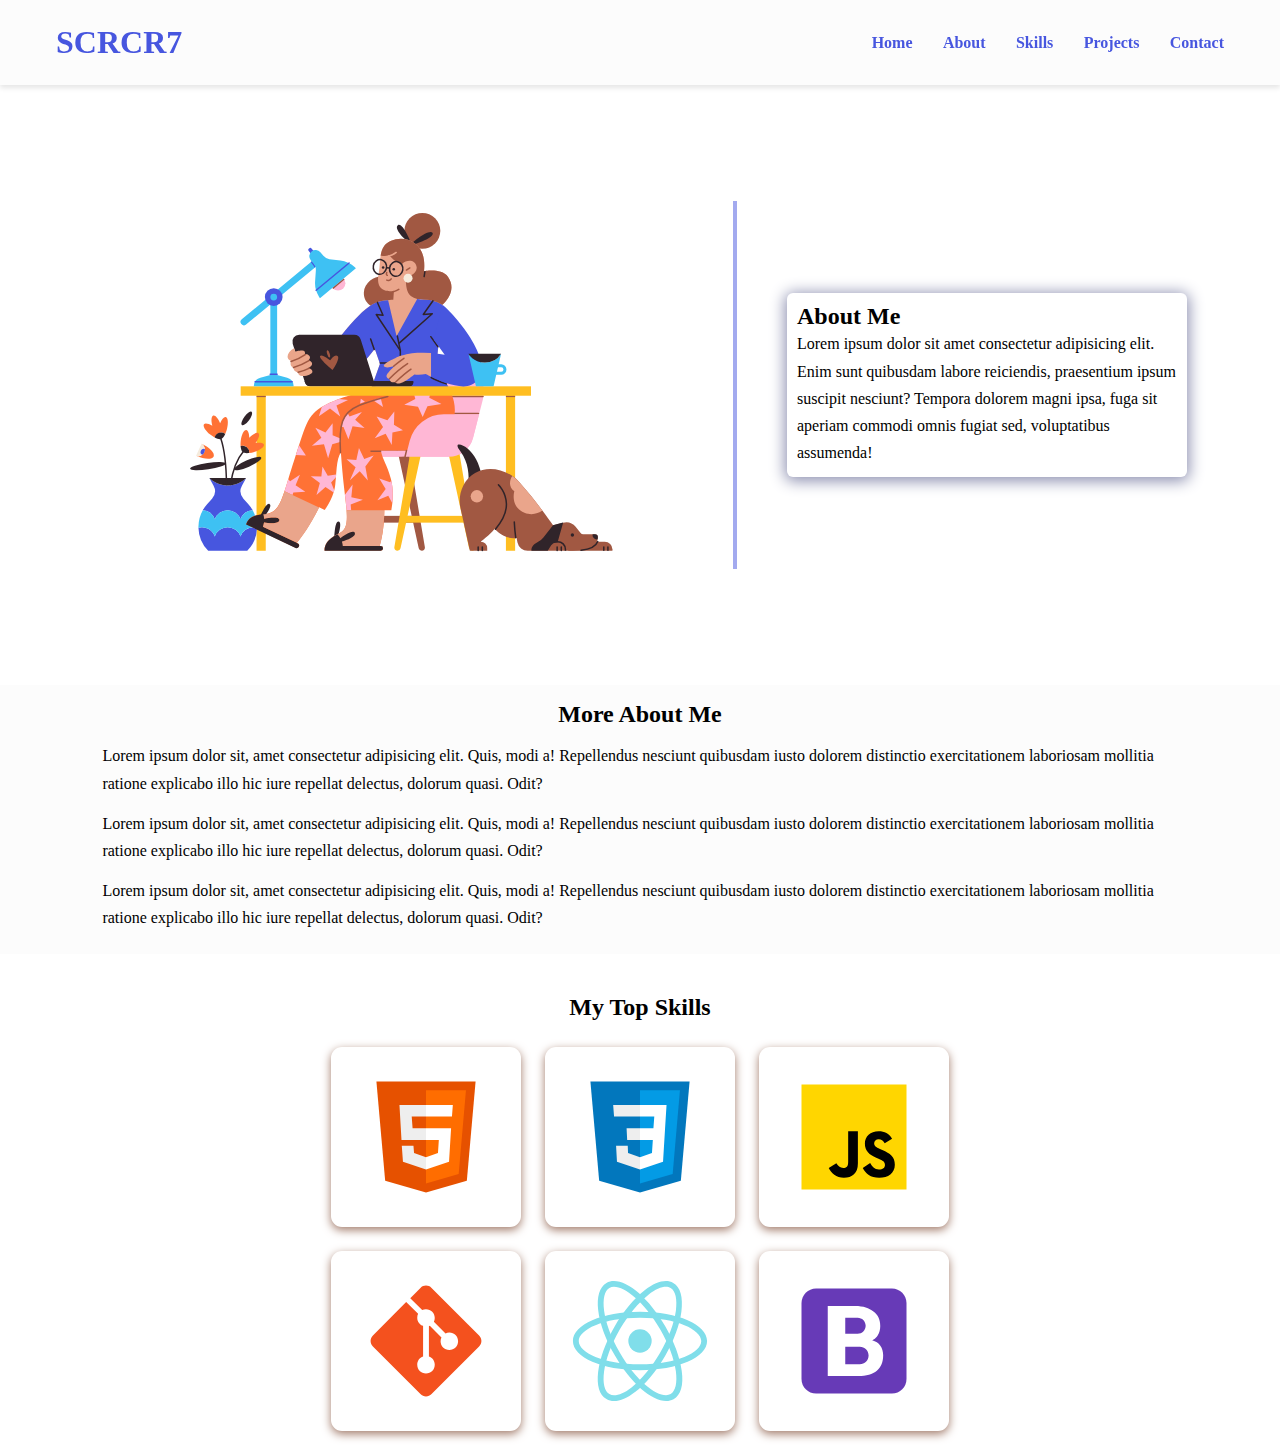
<file: scrcr7.html>
<!DOCTYPE html>
<html lang="en">

<head>
    <meta charset="UTF-8">
    <meta http-equiv="X-UA-Compatible" content="IE=edge">
    <meta name="viewport" content="width=device-width, initial-scale=1.0">
    <!-- favcon mean favurit icon-->
    <!-- Favicons -->
    <link rel="apple-touch-icon" sizes="180x180" href="assets/icons/apple-touch-icon.png" />
    <link rel="icon" type="image/png" sizes="32x32" href="assets/icons/favicon-32x32.png" />
    <!-- Animate CSS CDN -->
    <link rel="stylesheet" href="https://cdnjs.cloudflare.com/ajax/libs/animate.css/4.1.1/animate.min.css" />
    <link rel="stylesheet" href="https://ionic.io/ionicons">

    <title>Sohaib Hassan | Web Developer</title>
    <link rel="stylesheet" type="text/css" href="style.css" />
</head>

<body>
    <header>
        <nav>
            <h1>SCRCR7</h1>
            <ul>
                <li><a href="#Home">Home</a></li>
                <li><a href="#About">About</a></li>
                <li><a href="#Skills">Skills</a></li>
                <li><a href="#Project">Projects</a></li>
                <li><a href="#Contact">Contact</a></li>
            </ul>
            <button class="burger-menu" id="burger-menu">
                <ion-icon class="bars" name="menu-outline"></ion-icon>
            </button>
        </nav>
    </header>
    <!-- end of header  -->

    <!-- main -->
    <main>
        <section class="hero" id="about">
            <img src="images/wfh_1.svg" alt="Loading" loading="laz" class="hero-image">
            <div class="divider"></div>
 <div class="bio animate_animated animate_shakeX" >
           <h2 class="bio-title">About Me</h2>
           <p class="bio-text">
            Lorem ipsum dolor sit amet consectetur adipisicing elit. Enim sunt quibusdam labore reiciendis, praesentium ipsum suscipit nesciunt? Tempora dolorem magni ipsa, fuga sit aperiam commodi omnis fugiat sed, voluptatibus assumenda!
           </p>
            </div>
        </section>
        <!-- More about -->
        <section class="more-about">
            <h2>More About Me</h2>
           <p>Lorem ipsum dolor sit, amet consectetur adipisicing elit. Quis, modi a! Repellendus nesciunt quibusdam iusto dolorem distinctio exercitationem laboriosam mollitia ratione explicabo illo hic iure repellat delectus, dolorum quasi. Odit?
           </p>
           <p>Lorem ipsum dolor sit, amet consectetur adipisicing elit. Quis, modi a! Repellendus nesciunt quibusdam iusto dolorem distinctio exercitationem laboriosam mollitia ratione explicabo illo hic iure repellat delectus, dolorum quasi. Odit?</p>
           <p>Lorem ipsum dolor sit, amet consectetur adipisicing elit. Quis, modi a! Repellendus nesciunt quibusdam iusto dolorem distinctio exercitationem laboriosam mollitia ratione explicabo illo hic iure repellat delectus, dolorum quasi. Odit?</p>
        </section>

    <!-- How to Build the Skills Section -->
    <section class="skills " id="skills">
        <h2 class="skill-header">My Top Skills</h2>
        <div class="skill-wrapper">
            <div class=".first-set animate__animated animate__pulse">
                <img src="icons/icons8-html-5.svg" alt="Loading"
                loading="lazy"
                class="icon icon-card"
                >
                <img src="icons/icons8-css3.svg" alt="Loading"
                loading="lazy"
                class="icon icon-card"
                >
                <img src="icons/icons8-javascript.svg" alt="Loading"
                loading="lazy"
                class="icon icon-card"
                >
            </div>
            <div class="second-set animate__animated animate__pulse">
        </div>
        <div class="second-set animate__animated animate__pulse">
            <img
              src="icons/icons8-git.svg"
              alt=""
              loading="lazy"
              class="icon icon-card"
            />
            <img
              src="icons/icons8-react-native.svg"
              alt=""
              loading="lazy"
              class="icon icon-card"
            />
            <img
              src="icons/icons8-bootstrap.svg"
              alt=""
              loading="lazy"
              class="icon icon-card"
            />
          </div>
        </div>
    </section>
    </main>
</body>

</html>
</file>
<file: style.css>
@import url("https://fonts.googleapis.com/css2?family=Roboto:ital,wght@0,400;0,900;1,700&display=swap");
/* for google fonts */

/* root for css */
/* selector {
    property: var(--variable-name);
} */

/* variables */
/* 1 rem =16px 16-8=8px x */
/* transition for moving or animation */
:root {
    --font-family: "Roboto" san-serif;
    --normal-font: 400;
    --bold-font: 900;
    --bg-color: #fcfcfc;
    --primary-color: #4756df;
    --secondary-color: #ff7235;
    --primary-shadow: #8b8eaf;
    --secondary-shadow: #a17a69;
    --bottom-margin: 0.5rem;
    --bottom-margin-2: 1rem;
    --line-height: 1.7rem;
    --transition: 0.3s;
}
/* starting design */
/* Notes are here  */
/* scroll behaviur is used for to smooth the scrolling */

html{
 scroll-behavior: smooth;
}
/* Css Reset  */
*{
    margin: 0;
    padding: 0;
    box-sizing: border-box;
}
/* ul design */
body{
    font-family: var(--font-family);
}
nav{
    position: sticky;
    top: 0;
    left: 0;
    z-index: 1;
    box-shadow: 0;
    background-color: var(--bg-color);
    display: flex;
    align-items: center;
    justify-content: space-between;
    padding: 1.5rem 3.5rem;
    box-shadow: 0 3px 5px rgba(0, 0, 0, 0.1);
    
}
ul{
    list-style-type: none;
    
}
a{
   text-decoration: none;
   color: var(--primary-color);
   transition: var(--transition);
}
a:hover{
 color: var(--secondary-color);
 border-bottom: 2px solid var(--secondary-color);
 transition: var(--transition);
}
nav h1{
    color: var(--primary-color);
}
nav ul{
    display: flex;
    gap: 1.9rem;
}
nav ul li{
    font-weight: var(--bold-font);
}
.burger-menu {
    color: var(--primary-color);
    font-size: 2rem;
    border: 0;
    background-color: transparent;
    cursor: pointer;
    display: none;
  }
  
/* Our navbar looks way nicer now: */
/* How to Build the Hero Section */

.hero{
 display: flex;
 align-items: center;
 justify-content: center;
 gap: 2.5rem;
 max-width: 68.75rem;   
 margin: auto;
}
.hero img{
    width: 37.5rem;
    height: 37.5rem;
}
.divider{
    border:2px solid var(--primary-color);
    opacity: 0.5;
   width: 1px;
   height: 23rem;
   margin-right: 10px;
}
.bio{
    width: 25rem;
    padding: 0.625rem;
    border-radius: 6px;
    box-shadow: 0px 2px 15px 2px var(--primary-shadow);
}
.bio h1{
    margin-bottom: var(--bottom-margin);
}
.bio p{
    line-height: var(--line-height);
}
/* more about Section */
.more-about{
    background-color: var(--bg-color);
    padding:1rem 6rem ;
}
.more-about h2{
    margin-bottom: var(--bottom-margin);
    text-align: center;
}
.more-about p{
    line-height:var(--line-height);
    padding: 0.4rem;
}
/* skill section */
.skills{
    max-width: 68.5rem;
    margin: auto;
    text-align: center;
    margin-top: 2.5rem;
}
.skill-header{
margin-bottom: 1rem;
}
.skill-wraper img{
   padding: 1.5rem;
}
.icon {
    width: 11.875rem;
    height: 11.25rem;
  }
  .icon-card {
    background-color: #fff;
    border-radius: 11px;
    box-shadow: 0 3px 10px var(--secondary-shadow);
    padding: 20px;
    margin: 10px;
  }
</file>
